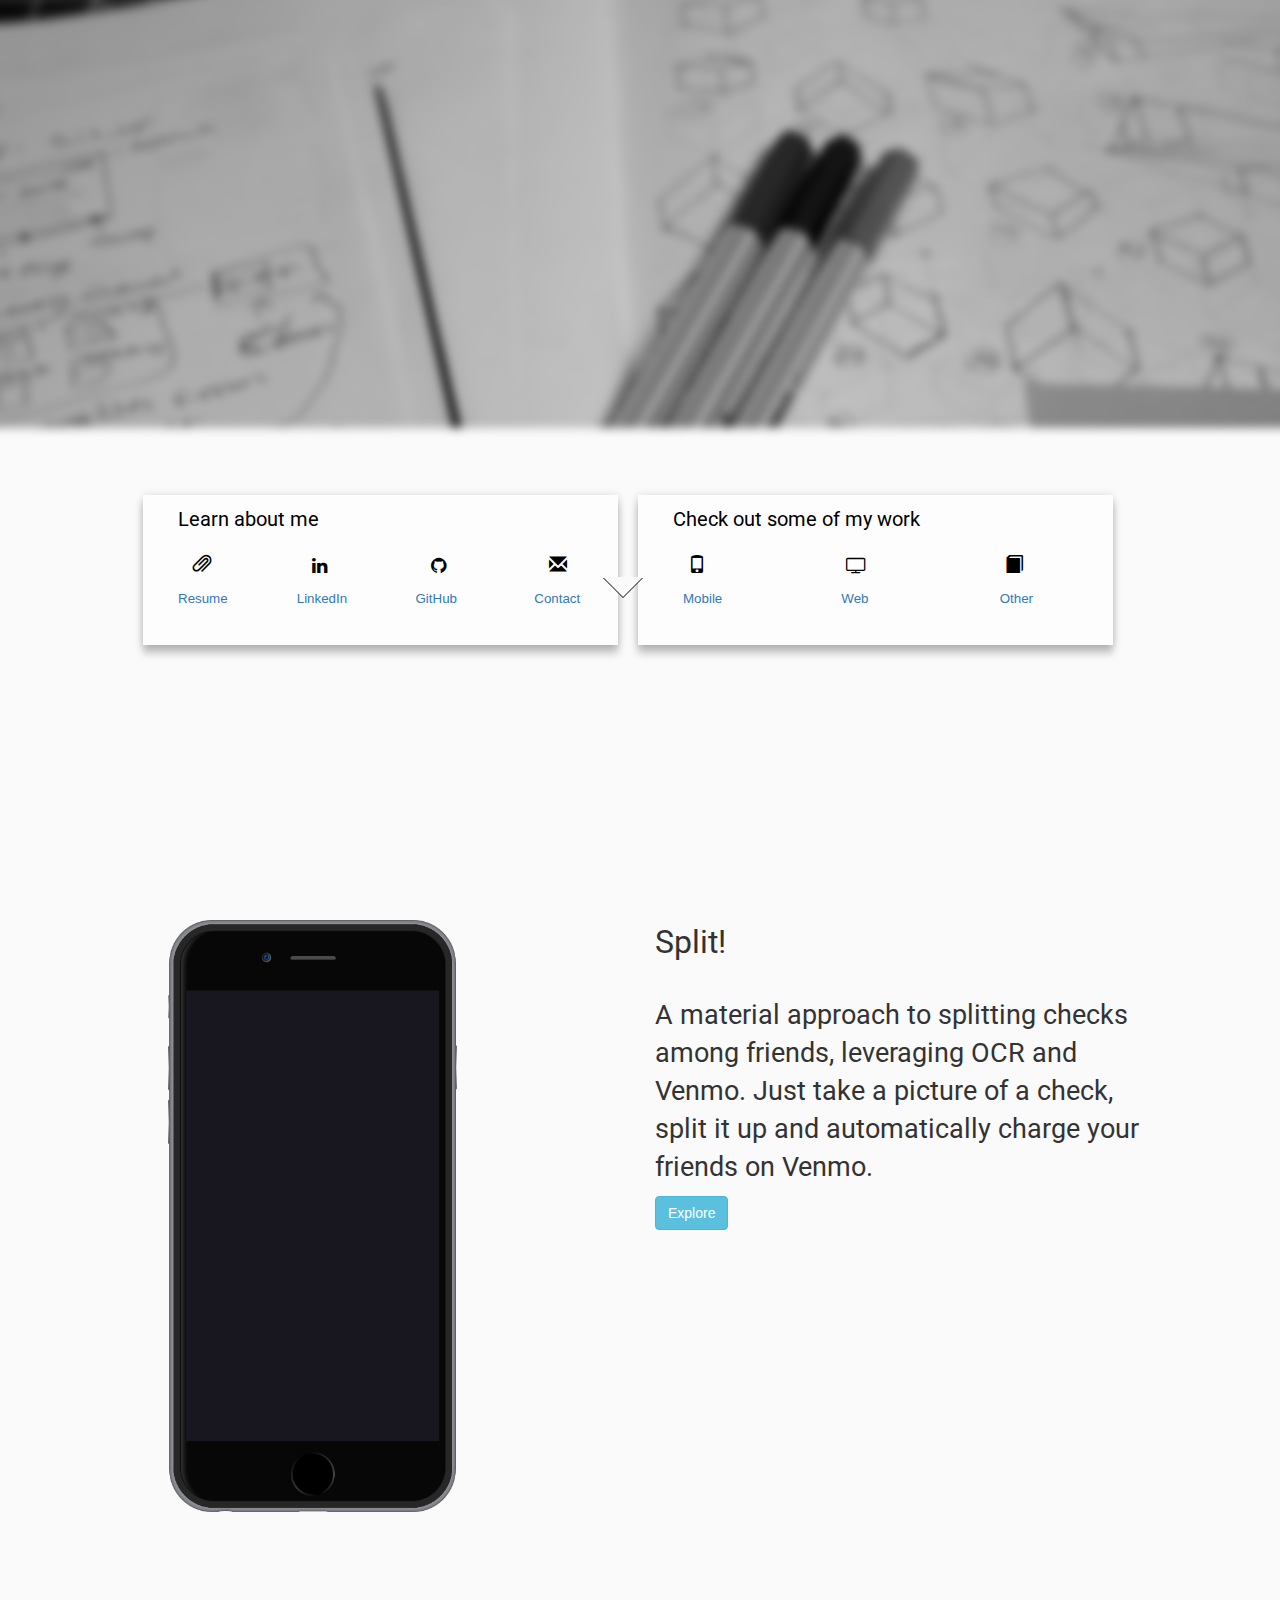
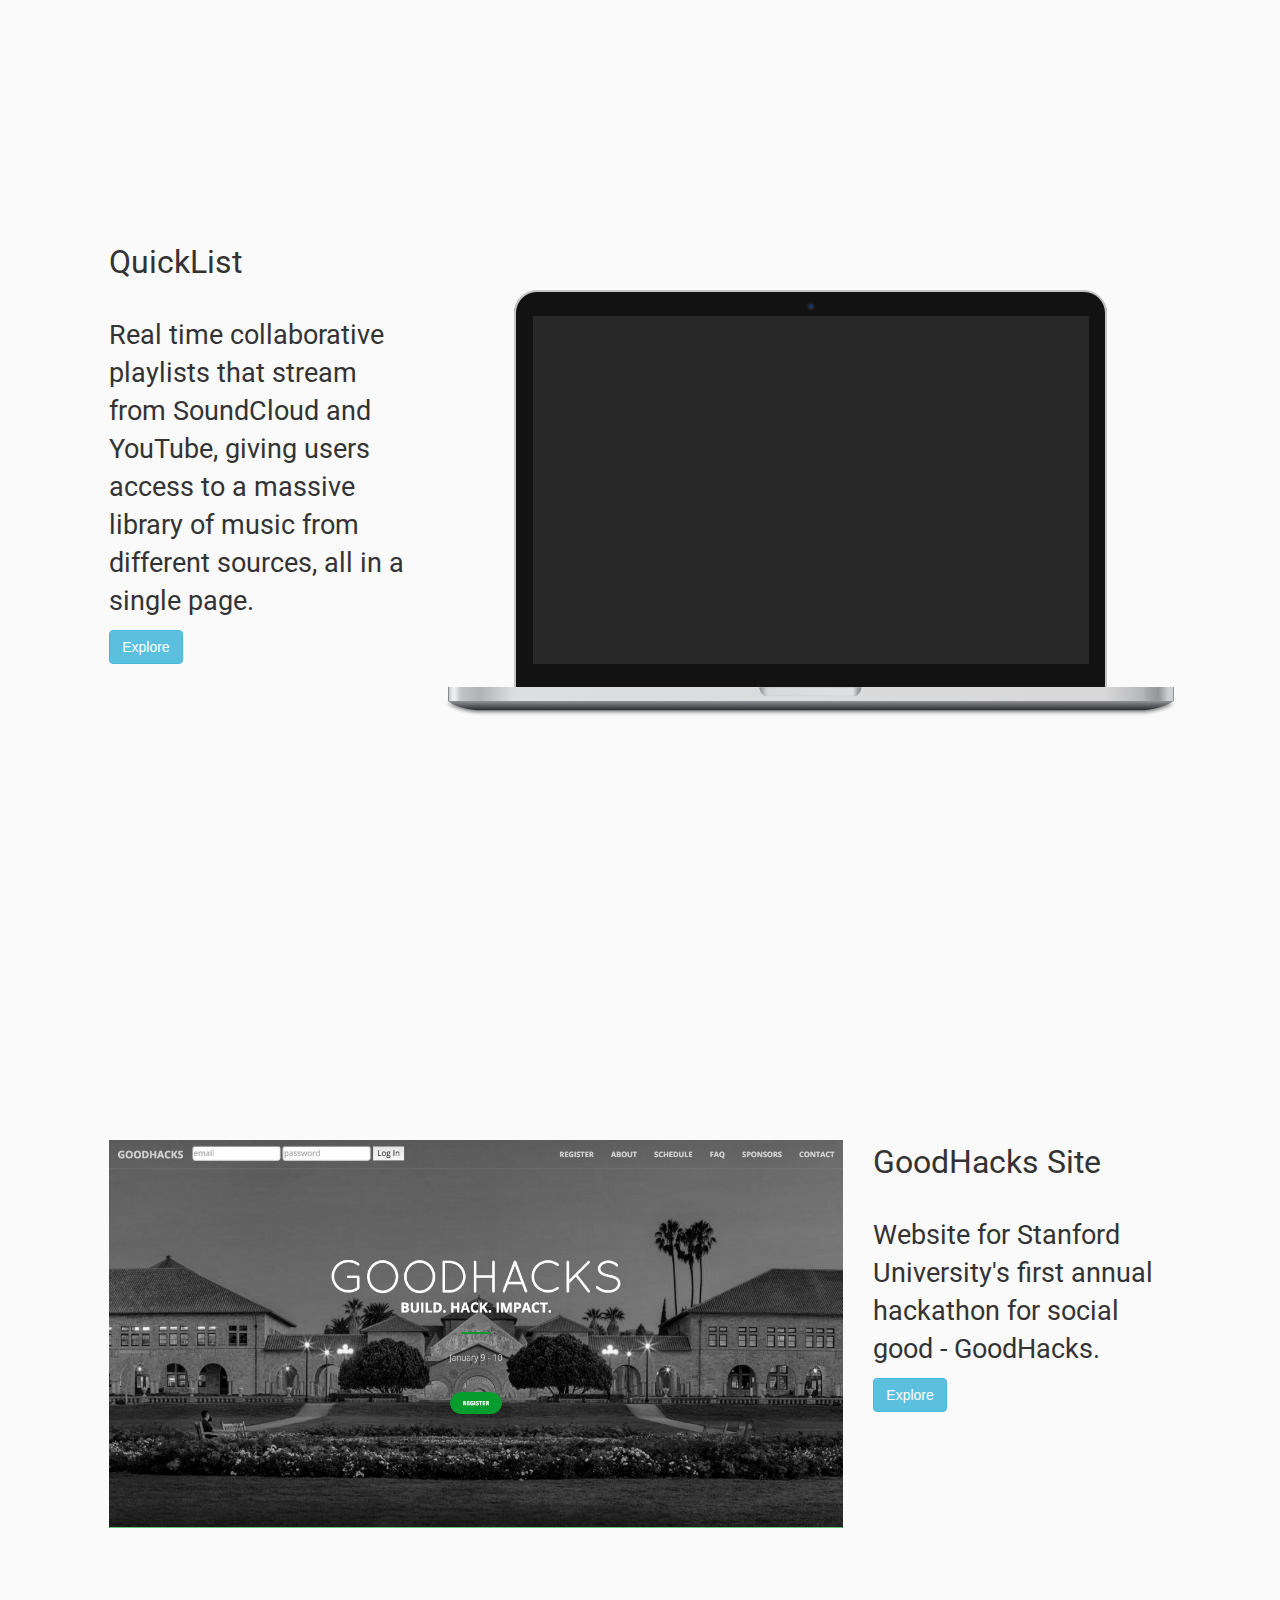
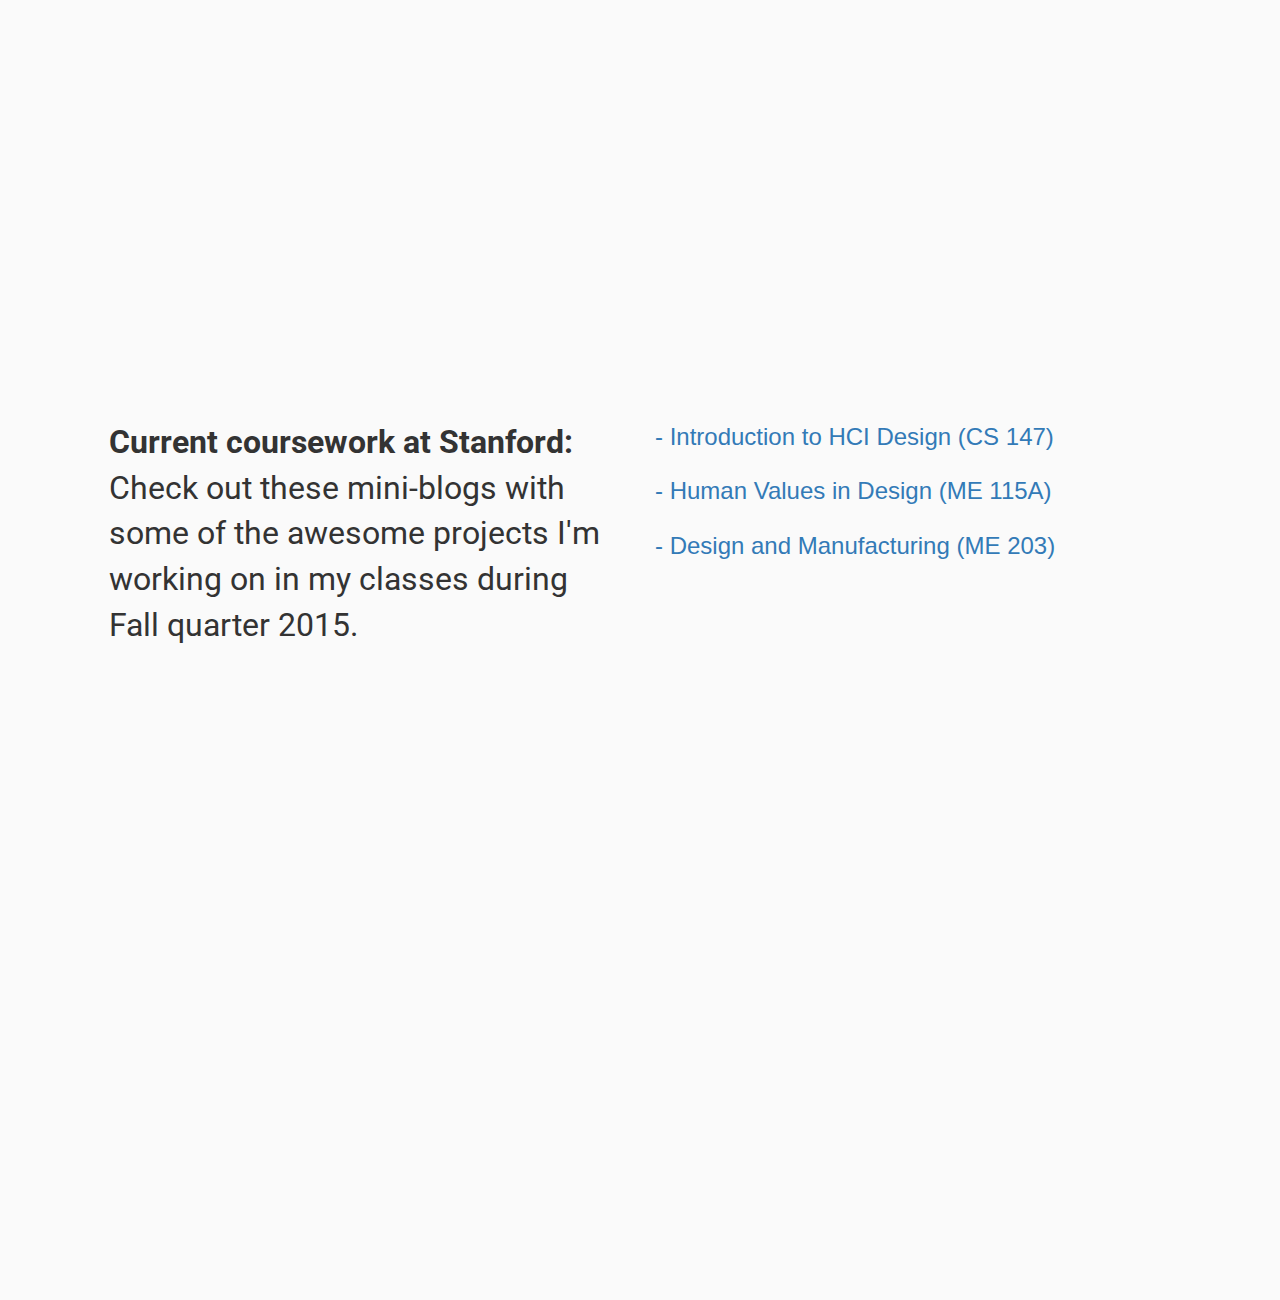
<file: index.html>
<!DOCTYPE html>
	<htmL lang="en">
		<head>
			<meta charset="utf-8">
			<meta name="viewport" content="width=device-width, initial-scale=1, user-scalable=no">
			<meta name="description" content="Personal site for designer and developer Michael Coffaro">
	    	<meta name="author" content="Michael Coffaro">

			<title>Michael Coffaro</title>

			<link rel="stylesheet" href="https://maxcdn.bootstrapcdn.com/bootstrap/3.3.5/css/bootstrap.min.css">
			<link rel="stylesheet" href="https://maxcdn.bootstrapcdn.com/font-awesome/4.4.0/css/font-awesome.min.css">
			<link rel="shortcut icon" href="http://faviconist.com/icons/4d02c5a50c1db763ee703362b9b3f767/favicon.ico" />
			<link rel="stylesheet" type="text/css" href="style.css">

			<!-- Custom Font Roboto -->
			<link href='http://fonts.googleapis.com/css?family=Roboto:100' rel='stylesheet' type='text/css'>

			<script src="https://ajax.googleapis.com/ajax/libs/jquery/1.11.3/jquery.min.js"></script>    
			<script src="typed.js"></script>
			<script src="index.js"></script>
		</head>

		<body>

			<nav>
			</nav>
			<section id="home">
				<div class="container" id="welcome-background">
					<img src="public/img/background2.png" class="img-responsive" alt="Homepage background image" id="homepage-background-image">

						<div class="col-md-6" id="welcome-typewriter-text-large">
						</div>

						<div class="col-md-12" id="welcome-typewriter-text-small">
							<p>I'm looking for opportunities where I can build elegant software through </br> Product Design, UX Engineering or Product Management.</p>
						</div>
					</img>


					<div class="container" id="homepage-ui-elements">
						<div class="col-md-5" id="homepage-material-container">
							<p id="homepage-material-container-text">Learn about me</p>
							<div class="row" id="social-icons-container">
								<div class="col-md-3" id="resume">
									<span class="glyphicon glyphicon-paperclip">
									</span>
								</div>

								<div class="col-md-3">
									<i class="fa fa-linkedin">
									</i>
								</div>

								<div class="col-md-3">
									<i class="fa fa-github">
									</i>
								</div>

								<div class="col-md-3">
									<span class="glyphicon glyphicon-envelope">
									</span>
								</div>
							</div>

							<div class="row" id="social-icons-links">
								<div class="col-md-3">
									<a href="http://www.google.com" target="_blank" style="target-new: tab;"></br>Resume</a>
								</div>

								<div class="col-md-3">
									<a href="https://www.linkedin.com/pub/michael-coffaro/90/a4/974" target="_blank" style="target-new: tab;"><br>LinkedIn</a>
								</div>

								<div class="col-md-3">
									<a href="https://github.com/mdcoffaro" target="_blank" style="target-new: tab;"></br>GitHub</a>
								</div>

								<div class="col-md-3">
									<a href="mailto:mcoffaro@stanford.edu?Subject=Hi%20there!" target="_top"></br>Contact</a>
								</div>
							</div>
						</div>

						<div class="col-md-5" id="homepage-material-container">
							<p id="homepage-material-container-text">Check out some of my work</p>
							<div class="row" id="project-icons-container">
								<div class="col-md-4">
									<span class="glyphicon glyphicon-phone"></span>
								</div>

								<div class="col-md-4">
									<i class="fa fa-television"></i>
								</div>

								<div class="col-md-4">
									<span class="glyphicon glyphicon-book"></span>
								</div>
							</div>

							<div class="row" id="project-icons-links">
								<div class="col-md-4">
									<a class="page-scroll" href="#mobile-start"></br>Mobile</a>
								</div>

								<div class="col-md-4">
									<a class="page-scroll" href="#web-start"><br>Web</a>
								</div>

								<div class="col-md-4">
									<a class="page-scroll" href="#other-start"></br>Other</a>
								</div>
							</div>
						</div>
					</div>
					<a href="#mobile-start">
						<div class="down arrow">
							<i class="Chevron">
							</i>
						</div>
					</a>
				</div>
			</section>

			<section id="mobile-start">
				<div class="row">
					</br>
					<div class="col-md-6" id="mobile-image-container">
						<img src="public/img/iPhone6.png" class="img-responsive" alt="Mobile app example #1" id="homepage-mobile-1"></img>
					</div>

					<div class="col-md-5" id="mobile-text-container">
						<p id="project-title">Split!</p>
						</br>
						<p id="project-description">A material approach to splitting checks among friends, leveraging OCR and Venmo. Just take a picture of a check, split it up and automatically charge your friends on Venmo.</p>
						 <a href="split.html" class="btn btn-info" role="button">Explore</a>
					</div>

					<div class="col-md-1">
					</div>
				</div>
			</section>

			<section id="web-start">
				<div class="row">
					<div class="col-md-1">
					</div>
					<div class="col-md-3" id="web-text-container">
						</br>
						</br>
						<p id="project-title">QuickList</p>
						</br>
						<p id="project-description">Real time collaborative playlists that stream from SoundCloud and YouTube, giving users access to a massive library of music from different sources, all in a single page.  </p>
						<a href="quicklist.html" class="btn btn-info" role="button">Explore</a>

					</div>

					<div class="col-md-8" id="web-image-container">
						<img src="public/img/macbook.png" class="img-responsive" alt="Web app example #1" id="homepage-web-1"></img>
					</div>
				</div>
			</section>

			<section id="web-2">
				<div class="row">
					<div class="col-md-1">
					</div>
					<div class="col-md-7" id="web-image-container">
						</br>
						</br>
						<img src="public/img/goodhackshome.png" class="img-responsive" alt="Web app example #2" id="homepage-web-2"></img>
					</div>
					<div class="col-md-3" id="web-text-container">
						</br>
						</br>
						<p id="project-title">GoodHacks Site</p>
						</br>
						<p id="project-description">Website for Stanford University's first annual hackathon for social good - GoodHacks. </p>
						<a href="goodhacks.html" class="btn btn-info" role="button">Explore</a>

					</div>
					<div class="col-md-1">
					</div>
				</div>
			</section>

			<section id="other-start">
				</br>
				<div class="row">
					<div class="col-md-1">
					</div>
					<div class="col-md-5">
						<p id="other-text"><strong>Current coursework at Stanford:</strong> </br> Check out these mini-blogs with some of the awesome projects I'm working on in my classes during Fall quarter 2015.</p>
					</div>
					<div class="col-md-5">
						<a id="other-link" href="cs147.html">- Introduction to HCI Design (CS 147)</a>
						</br>
						</br>
						<a id="other-link" href="me115a.html">- Human Values in Design (ME 115A)</a>
						</br>
						</br>
						<a id="other-link" href="me203.html">- Design and Manufacturing (ME 203)</a>
					</div>
					<div class="col-md-1"></div>
				</div>
			</section>		
		</body>
	</html>
</file>
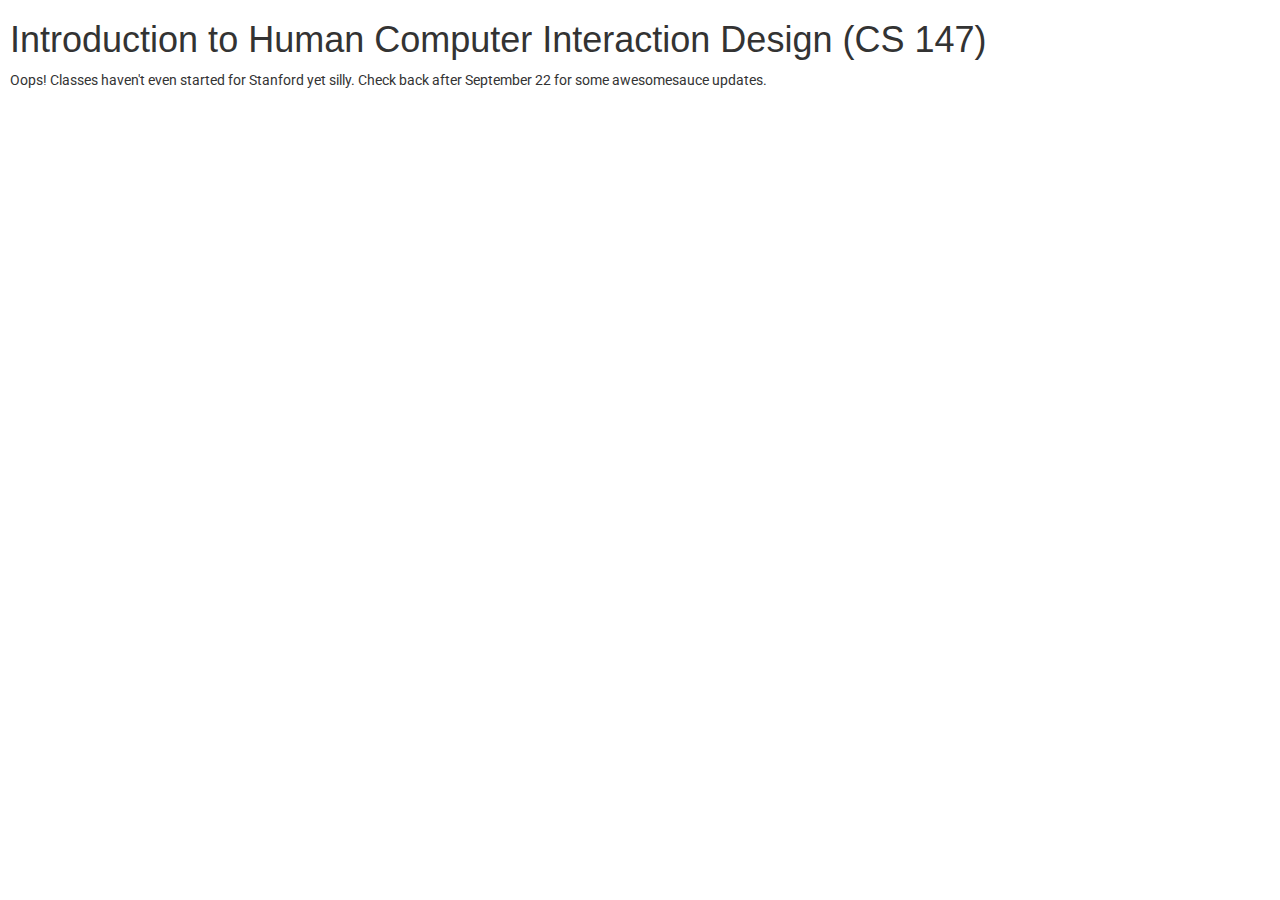
<file: cs147.html>
<!DOCTYPE html>
	<htmL lang="en">
		<head>
			<meta charset="utf-8">
			<meta name="viewport" content="width=device-width, initial-scale=1, user-scalable=no">
			<meta name="description" content="Personal blog for designer and developer Michael Coffaro in Stanford's CS147 course">
	    	<meta name="author" content="Michael Coffaro">

			<title>Michael Coffaro - CS 147</title>

			<link rel="stylesheet" href="https://maxcdn.bootstrapcdn.com/bootstrap/3.3.5/css/bootstrap.min.css">
			<link rel="stylesheet" href="https://maxcdn.bootstrapcdn.com/font-awesome/4.4.0/css/font-awesome.min.css">
			<link rel="shortcut icon" href="http://faviconist.com/icons/4d02c5a50c1db763ee703362b9b3f767/favicon.ico" />
			<link rel="stylesheet" type="text/css" href="style.css">

			<!-- Custom Font Roboto -->
			<link href='http://fonts.googleapis.com/css?family=Roboto:300' rel='stylesheet' type='text/css'>

			<script src="https://ajax.googleapis.com/ajax/libs/jquery/1.11.3/jquery.min.js"></script>
		</head>

		<body>
			<div id="center">
				<h1>Introduction to Human Computer Interaction Design (CS 147)</h1>
			</div>

			<div>
				<p id="center"> Oops! Classes haven't even started for Stanford yet silly. Check back after September 22 for some awesomesauce updates. </p>
			</div>
		</body>
	</html>
</file>
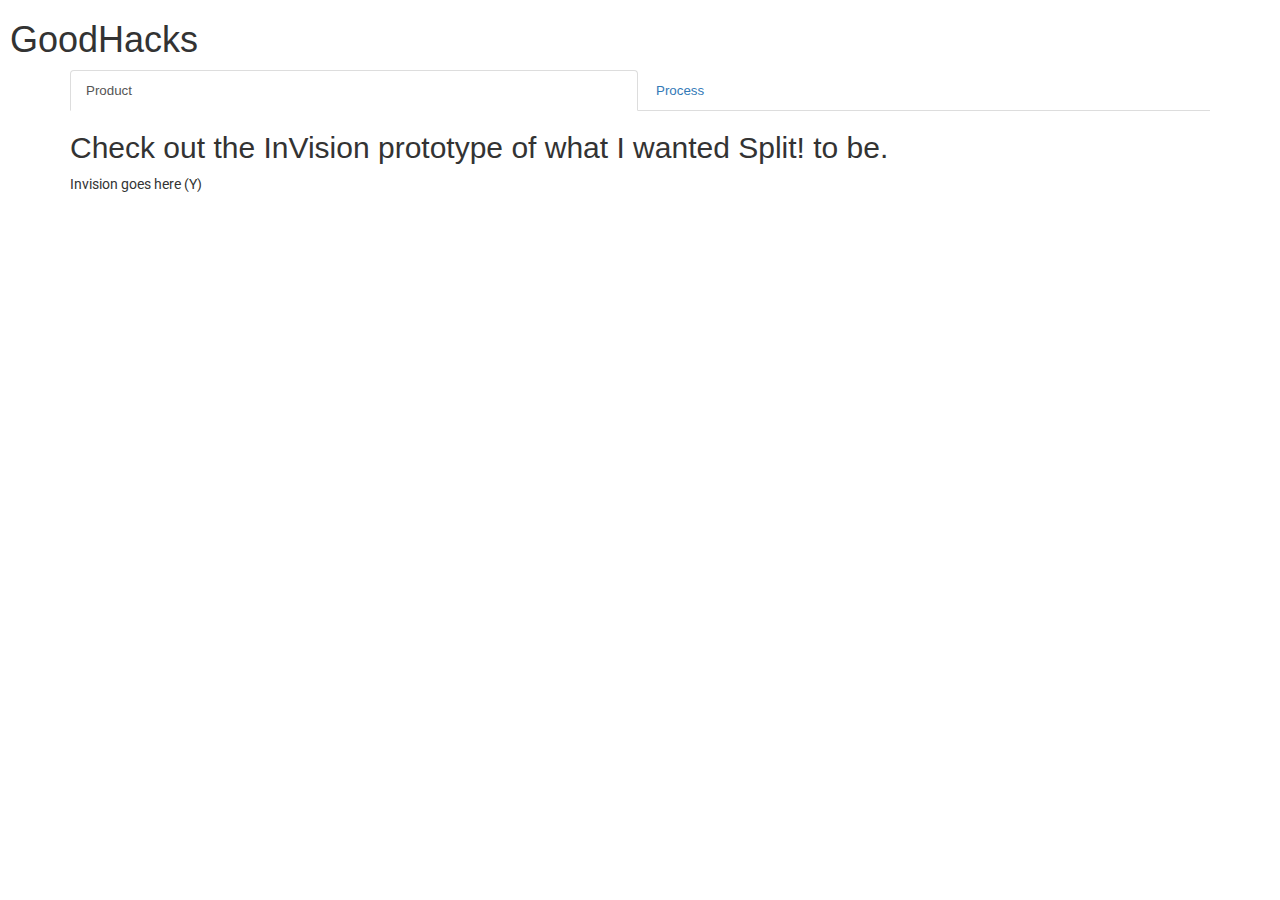
<file: goodhacks.html>
<!DOCTYPE html>
	<htmL lang="en">
		<head>
			<meta charset="utf-8">
			<meta name="viewport" content="width=device-width, initial-scale=1, user-scalable=no">
			<meta name="description" content="Personal site for designer and developer Michael Coffaro's GoodHacks web site design project">
	    	<meta name="author" content="Michael Coffaro">

			<title>Michael Coffaro - GoodHacks</title>

			<link rel="stylesheet" href="https://maxcdn.bootstrapcdn.com/bootstrap/3.3.5/css/bootstrap.min.css">
			<link rel="stylesheet" href="https://maxcdn.bootstrapcdn.com/font-awesome/4.4.0/css/font-awesome.min.css">
			<link rel="shortcut icon" href="http://faviconist.com/icons/4d02c5a50c1db763ee703362b9b3f767/favicon.ico" />
			<link rel="stylesheet" type="text/css" href="style.css">

			<!-- Custom Font Roboto -->
			<link href='http://fonts.googleapis.com/css?family=Roboto:300' rel='stylesheet' type='text/css'>

			<script src="https://ajax.googleapis.com/ajax/libs/jquery/1.11.3/jquery.min.js"></script>
			<script src="http://maxcdn.bootstrapcdn.com/bootstrap/3.3.5/js/bootstrap.min.js"></script>
		</head>

		<body>
			<h1 id="center">GoodHacks</h1>
			<div class="container">
				<ul class="nav nav-tabs" id="project-details-menu">
					<li class="active" id="half-width"><a data-toggle="tab" href="#product">Product</a></li>
				    <li id="half-width"><a data-toggle="tab" href="#process">Process</a></li>
				</ul>

				<div class="tab-content">
				    <div id="product" class="tab-pane fade in active">
				        <h2>Check out the InVision prototype of what I wanted Split! to be.</h2>
				        <p>Invision goes here (Y)</p>
				    </div>
				    <div id="process" class="tab-pane fade">
				    	<h2> A (Brief) Introduction to Objective-C and the Iterative Nature of Design </h2>
				        <div class="row">
				        	<div class="col-md-4">
				        		<h3>The Idea</h3>
				        	</div>
				        	<div class="col-md-8">
				        		<p>While out to dinner several times during Summer 2014, I thought a lot about how annoying splitting checks among friends can be. I had just started using <a href="https://venmo.com/" target="_blank" style="target-new: tab;"> Venmo </a> and <strong>saw an opportunity to make the process of splitting a check way easier. </strong> My friend and roommate at the time Gary and I decided to try our hand at learning Objective-C and building out our idea.</p>
				        	</div>
				        </div>

				        <div class="row">
				        	<div class="col-md-4">
				        		<h3>Iterative Design</h3>
				        	</div>
				        	<div class="col-md-8">
				        		<div>
				        			<p>It needed to be fast, simple and clutter free. Early drawings of Split! introduced me to some of the challenges that come along with mobile: lworking with very little screen real estate and while needing to communicate a lot of information, reduced context, relying on gestures and a plethora of other considerations.</p>
				        		</div>
				        		<p>an image goes here :^)</p>
				        		<div>
				        			<p>Learning Objective-C was a cool experience, and I wanted to make sure that all of the interactions were smooth and made sense before putting effort into the aesthetic. Eventually my head was moving faster than I could code, and I started putting together mocks using Sketch and InVision so I could more quickly iterate and figure out how to build the best experience for Split!</p>
				        		</div>
				        		<p>another image goes here :^^)</p>
				        		<div>
				        			<p>After several iterations, I felt that I had designed an experience that let users effortlessly break down checks, split them up and clearly understand all of the information associated with the participants and payments in each transaction. I designed support for OCR and Venmo integration and was very happy with the finished prototype -- it felt like a product that could offer a delightful experience when I needed it, serve it's purpose and be out of the way in a flash.</p>
				        		</div>
				        	</div>
				        </div>

						<div class="row">
				        	<div class="col-md-4">
				        		<h3>Takeaways</h3>
				        	</div>
				        	<div class="col-md-8">
				        		<p>Although we never really put time into building a production-ready version of Split! once school started it was a great design exercise for me that summer as I was just beginning my adventure into the Product Design major at Stanford. I learned a lot about how iterative of a process design is, some Objective-C and most importantly to always focus on the end user. I'm hoping to actually turn this design into a function app in Swift when I take CS193P (iPhone Application Programming) during Winter 2016. </p>
				        	</div>
				        </div>				        
				    </div>
				</div>
			</div>
		</body>
	</html>
</file>
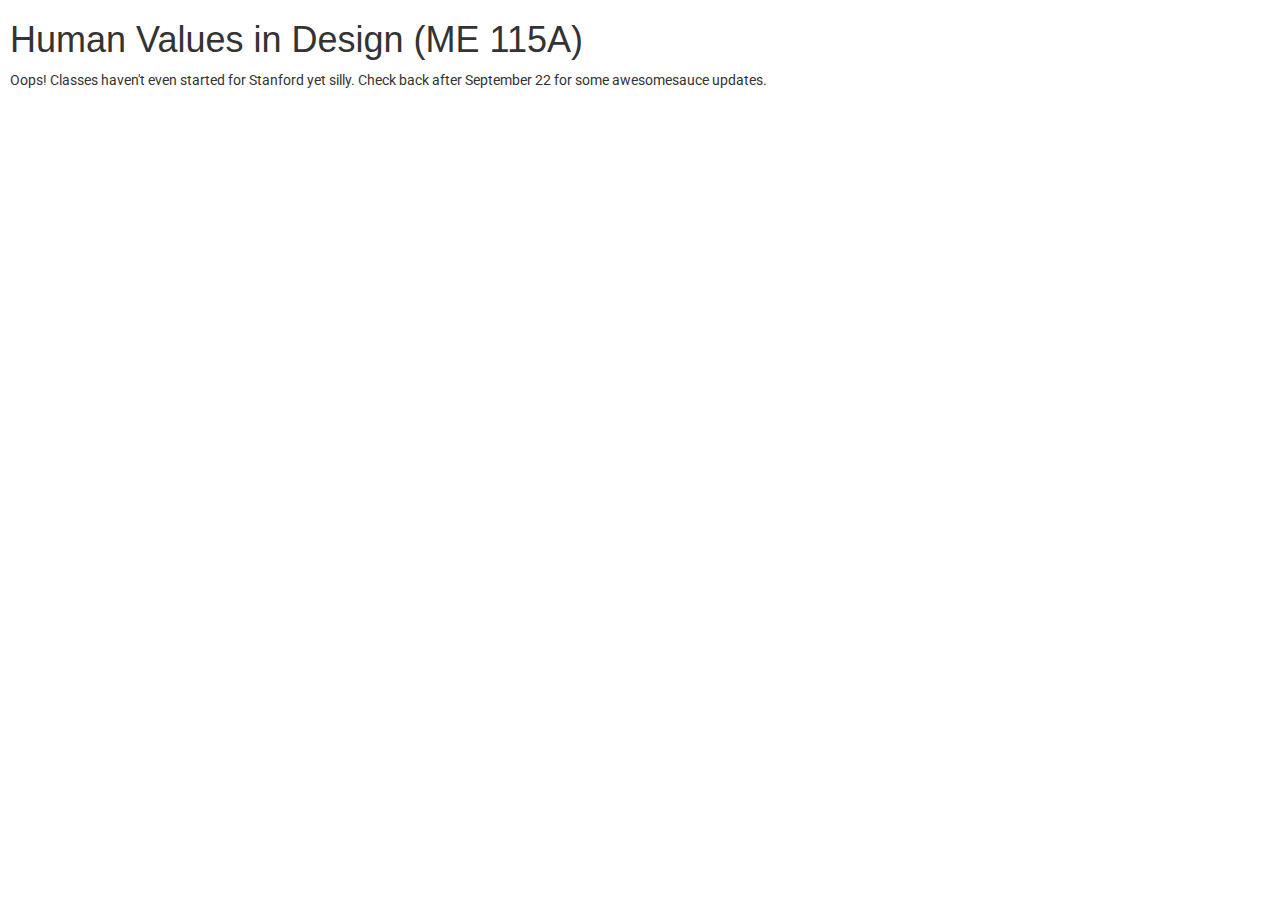
<file: me115a.html>
<!DOCTYPE html>
	<htmL lang="en">
		<head>
			<meta charset="utf-8">
			<meta name="viewport" content="width=device-width, initial-scale=1, user-scalable=no">
			<meta name="description" content="Personal blog for designer and developer Michael Coffaro in Stanford's ME115A course">
	    	<meta name="author" content="Michael Coffaro">

			<title>Michael Coffaro - ME 115A</title>

			<link rel="stylesheet" href="https://maxcdn.bootstrapcdn.com/bootstrap/3.3.5/css/bootstrap.min.css">
			<link rel="stylesheet" href="https://maxcdn.bootstrapcdn.com/font-awesome/4.4.0/css/font-awesome.min.css">
			<link rel="shortcut icon" href="http://faviconist.com/icons/4d02c5a50c1db763ee703362b9b3f767/favicon.ico" />
			<link rel="stylesheet" type="text/css" href="style.css">

			<!-- Custom Font Roboto -->
			<link href='http://fonts.googleapis.com/css?family=Roboto:300' rel='stylesheet' type='text/css'>

			<script src="https://ajax.googleapis.com/ajax/libs/jquery/1.11.3/jquery.min.js"></script>
		</head>

		<body>
			<div id="center">
				<h1>Human Values in Design (ME 115A)</h1>
			</div>

			<div>
				<p id="center"> Oops! Classes haven't even started for Stanford yet silly. Check back after September 22 for some awesomesauce updates. </p>
			</div>
		</body>
		</body>
	</html>
</file>
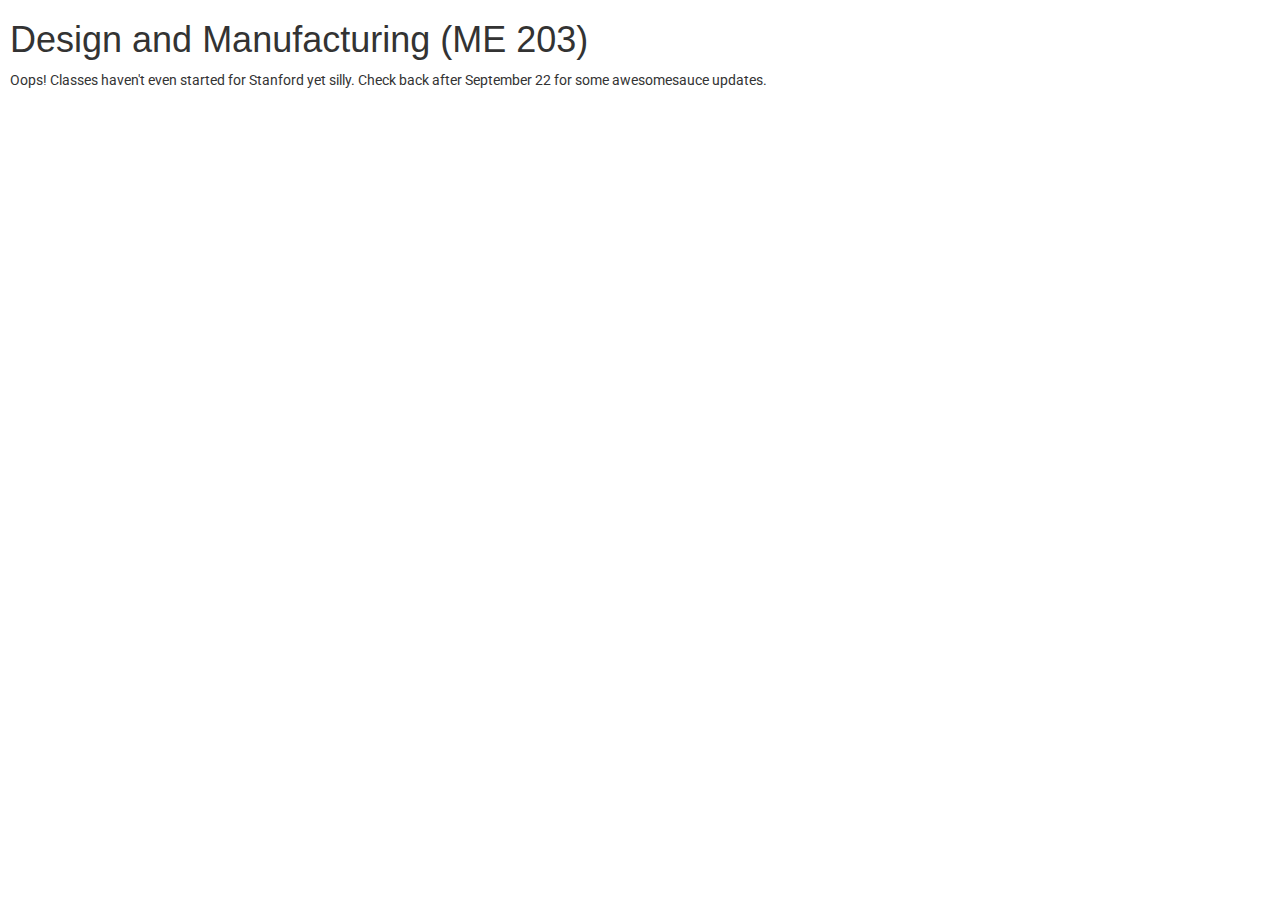
<file: me203.html>
<!DOCTYPE html>
	<htmL lang="en">
		<head>
			<meta charset="utf-8">
			<meta name="viewport" content="width=device-width, initial-scale=1, user-scalable=no">
			<meta name="description" content="Personal blog for designer and developer Michael Coffaro in Stanford's ME203 course">
	    	<meta name="author" content="Michael Coffaro">

			<title>Michael Coffaro - ME 203</title>

			<link rel="stylesheet" href="https://maxcdn.bootstrapcdn.com/bootstrap/3.3.5/css/bootstrap.min.css">
			<link rel="stylesheet" href="https://maxcdn.bootstrapcdn.com/font-awesome/4.4.0/css/font-awesome.min.css">
			<link rel="shortcut icon" href="http://faviconist.com/icons/4d02c5a50c1db763ee703362b9b3f767/favicon.ico" />
			<link rel="stylesheet" type="text/css" href="style.css">

			<!-- Custom Font Roboto -->
			<link href='http://fonts.googleapis.com/css?family=Roboto:300' rel='stylesheet' type='text/css'>

			<script src="https://ajax.googleapis.com/ajax/libs/jquery/1.11.3/jquery.min.js"></script>
		</head>

		<body>
			<div id="center">
				<h1>Design and Manufacturing (ME 203)</h1>
			</div>

			<div>
				<p id="center"> Oops! Classes haven't even started for Stanford yet silly. Check back after September 22 for some awesomesauce updates. </p>
			</div>
		</body>
	</html>
</file>
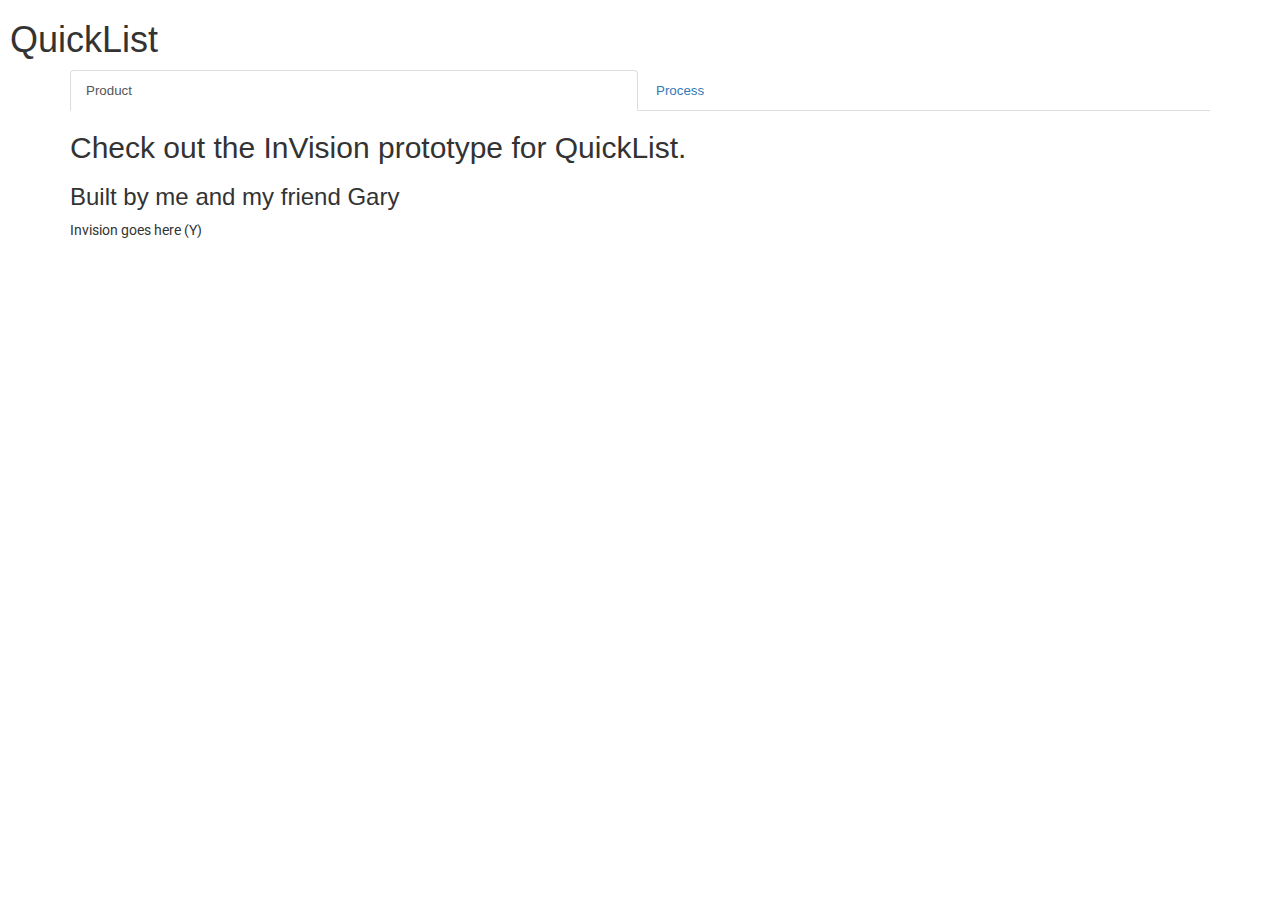
<file: quicklist.html>
<!DOCTYPE html>
	<htmL lang="en">
		<head>
			<meta charset="utf-8">
			<meta name="viewport" content="width=device-width, initial-scale=1, user-scalable=no">
			<meta name="description" content="Personal site for designer and developer Michael Coffaro's QuickList web app design project">
	    	<meta name="author" content="Michael Coffaro">

			<title>Michael Coffaro - QuickList</title>

			<link rel="stylesheet" href="https://maxcdn.bootstrapcdn.com/bootstrap/3.3.5/css/bootstrap.min.css">
			<link rel="stylesheet" href="https://maxcdn.bootstrapcdn.com/font-awesome/4.4.0/css/font-awesome.min.css">
			<link rel="shortcut icon" href="http://faviconist.com/icons/4d02c5a50c1db763ee703362b9b3f767/favicon.ico" />
			<link rel="stylesheet" type="text/css" href="style.css">

			<!-- Custom Font Roboto -->
			<link href='http://fonts.googleapis.com/css?family=Roboto:300' rel='stylesheet' type='text/css'>

			<script src="https://ajax.googleapis.com/ajax/libs/jquery/1.11.3/jquery.min.js"></script>
			<script src="http://maxcdn.bootstrapcdn.com/bootstrap/3.3.5/js/bootstrap.min.js"></script>
		</head>

		<body>
			<h1 id="center">QuickList</h1>
			<div class="container">
				<ul class="nav nav-tabs" id="project-details-menu">
					<li class="active" id="half-width"><a data-toggle="tab" href="#product">Product</a></li>
				    <li id="half-width"><a data-toggle="tab" href="#process">Process</a></li>
				</ul>

				<div class="tab-content">
				    <div id="product" class="tab-pane fade in active">
				        <h2>Check out the InVision prototype for QuickList.</h2>
				        <h3> Built by me and my friend Gary </h3>
				        <p>Invision goes here (Y)</p>
				    </div>
				    <div id="process" class="tab-pane fade">
				    	<h2> Empathy, Vulnerability and Feedback in Product Design </h2>
				        <div class="row">
				        	<div class="col-md-4">
				        		<h3>The Idea</h3>
				        	</div>
				        	<div class="col-md-8">
				        		<p>I'm a music junkie. I've had been using Spotify for a long time, but Fall and Winter of my Sophomore year I got really in to SoundCloud. The content was radically different from any other streaming source, and the social-ish aspects of it were really appealing to me as I started exploring new genres of music. However, this presented a problem. <strong> Constantly swithcing back and forth between Spotify, YouTube and SoundCloud to hear different content was really impractical. </strong> Whenever friends would come over and recommend songs, I'd always awkwardly pick the wrong streaming service and just not be able to find the music. From this, the idea of one central single page application that aggregated music from a variety of streaming services was born, and I called it QitUp (Queue it up).</p>
				        	</div>
				        </div>

				        <div class="row">
				        	<div class="col-md-4">
				        		<h3>Iterative Design</h3>
				        	</div>
				        	<div class="col-md-8">
				        		<div>
				        			<p>I started with the simplest design possible. An omni-search bar that supported instant search over SoundCloud and YouTube (the Spotify API has some licensing issues so we ditched that pretty early on), and a queue of songs with player controls. See the very first mock I made for QitUp below (and notice the horrible font choice!). </p>

				        			</br>

				        			<img src="public/img/qitupmock.png" class="img-responsive" alt="QitUp original mock" id="project-detail-image">

				        			</br>

				        			<p>I got the version (pictured below) up and running pretty quickly, and fell in love with the frosted album art aesthetic. After lots of chats with @Gary about n order to provide an amazing experience, QitUp needed a more fully featured design (and a new name).</p>

				        			</br>

				        			<img src="public/img/qitupreal.png" class="img-responsive" alt="QitUp original real screenshot" id="project-detail-image">
				        			<p> Gotta love Kygo </p>

				        			</br>
				        		</div>
				        		<div>
				        			<p>Learning Objective-C was a cool experience, and I wanted to make sure that all of the interactions were smooth and made sense before putting effort into the aesthetic. Eventually my head was moving faster than I could code, and I started putting together mocks using Sketch and InVision so I could more quickly iterate and figure out how to build the best experience for Split!</p>
				        		</div>
				        		<p>another image goes here :^^)</p>
				        		<div>
				        			<p>After several iterations, I felt that I had designed an experience that let users effortlessly break down checks, split them up and clearly understand all of the information associated with the participants and payments in each transaction. I designed support for OCR and Venmo integration and was very happy with the finished prototype -- it felt like a product that could offer a delightful experience when I needed it, serve it's purpose and be out of the way in a flash.</p>
				        		</div>
				        	</div>
				        </div>

						<div class="row">
				        	<div class="col-md-4">
				        		<h3>Takeaways</h3>
				        	</div>
				        	<div class="col-md-8">
				        		<p>Although we never really put time into building a production-ready version of Split! once school started it was a great design exercise for me that summer as I was just beginning my adventure into the Product Design major at Stanford. I learned a lot about how iterative of a process design is, some Objective-C and most importantly to always focus on the end user. I'm hoping to actually turn this design into a function app in Swift when I take CS193P (iPhone Application Programming) during Winter 2016. </p>
				        	</div>
				        </div>				        
				    </div>
				</div>
			</div>
		</body>
	</html>
</file>
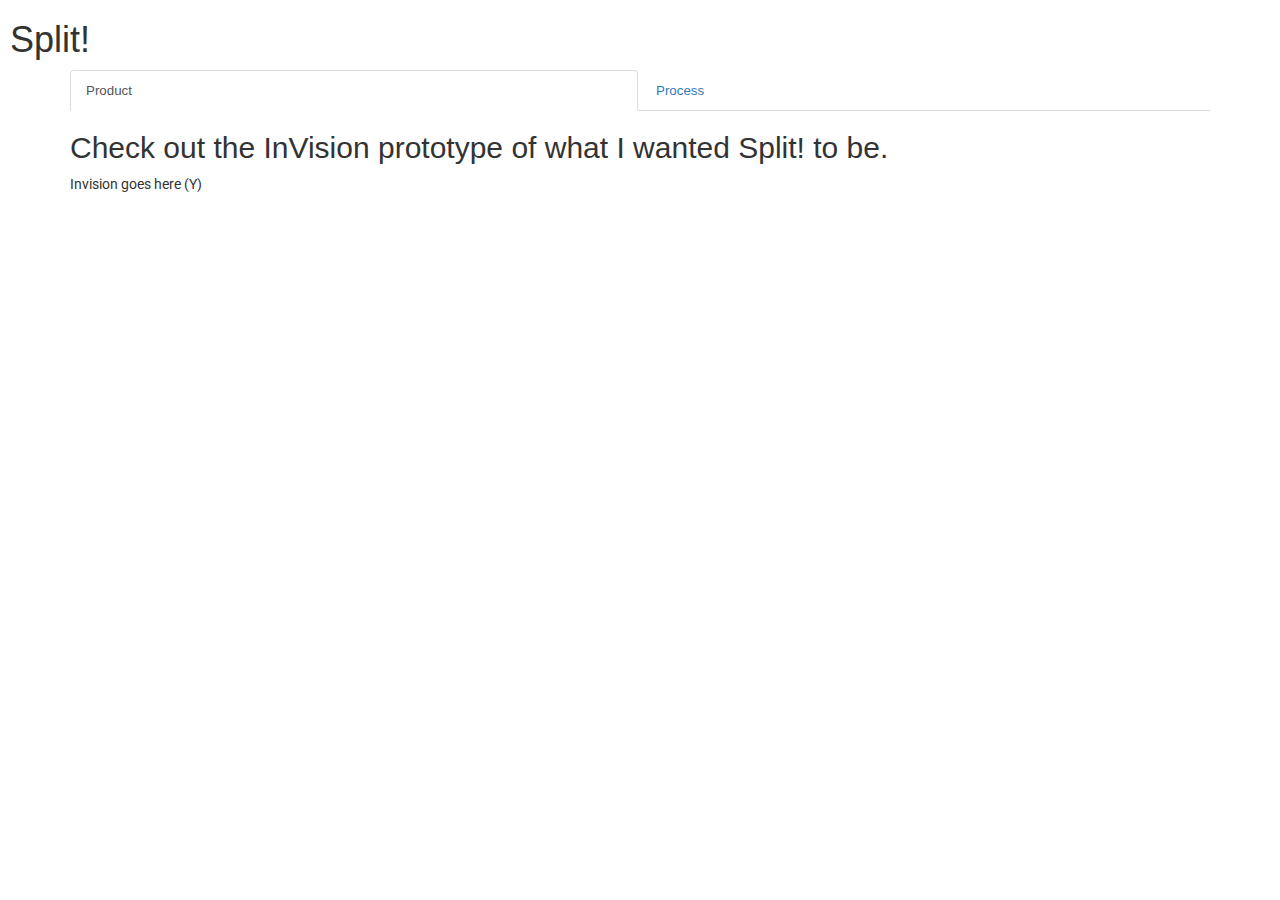
<file: split.html>
<!DOCTYPE html>
	<htmL lang="en">
		<head>
			<meta charset="utf-8">
			<meta name="viewport" content="width=device-width, initial-scale=1, user-scalable=no">
			<meta name="description" content="Personal site for designer and developer Michael Coffaro's Split! mobile app design project">
	    	<meta name="author" content="Michael Coffaro">

			<title>Michael Coffaro - Split!</title>

			<link rel="stylesheet" href="https://maxcdn.bootstrapcdn.com/bootstrap/3.3.5/css/bootstrap.min.css">
			<link rel="stylesheet" href="https://maxcdn.bootstrapcdn.com/font-awesome/4.4.0/css/font-awesome.min.css">
			<link rel="shortcut icon" href="http://faviconist.com/icons/4d02c5a50c1db763ee703362b9b3f767/favicon.ico" />
			<link rel="stylesheet" type="text/css" href="style.css">

			<!-- Custom Font Roboto -->
			<link href='http://fonts.googleapis.com/css?family=Roboto:300' rel='stylesheet' type='text/css'>

			<script src="https://ajax.googleapis.com/ajax/libs/jquery/1.11.3/jquery.min.js"></script>
			<script src="http://maxcdn.bootstrapcdn.com/bootstrap/3.3.5/js/bootstrap.min.js"></script>
		</head>

		<body>
			<h1 id="center">Split!</h1>
			<div class="container">
				<ul class="nav nav-tabs" id="project-details-menu">
					<li class="active" id="half-width"><a data-toggle="tab" href="#product">Product</a></li>
				    <li id="half-width"><a data-toggle="tab" href="#process">Process</a></li>
				</ul>

				<div class="tab-content">
				    <div id="product" class="tab-pane fade in active">
				        <h2>Check out the InVision prototype of what I wanted Split! to be.</h2>
				        <p>Invision goes here (Y)</p>
				    </div>
				    <div id="process" class="tab-pane fade">
				    	<h2> A (Brief) Introduction to Objective-C and the Iterative Nature of Design </h2>
				        <div class="row">
				        	<div class="col-md-4">
				        		<h3>The Idea</h3>
				        	</div>
				        	<div class="col-md-8">
				        		<p>While out to dinner several times during Summer 2014, I thought a lot about how annoying splitting checks among friends can be. I had just started using <a href="https://venmo.com/" target="_blank" style="target-new: tab;"> Venmo </a> and <strong>saw an opportunity to make the process of splitting a check way easier. </strong> My friend and roommate at the time Gary and I decided to try our hand at learning Objective-C and building out our idea.</p>
				        	</div>
				        </div>

				        <div class="row">
				        	<div class="col-md-4">
				        		<h3>Iterative Design</h3>
				        	</div>
				        	<div class="col-md-8">
				        		<div>
				        			<p>It needed to be fast, simple and clutter free. Early drawings of Split! introduced me to some of the challenges that come along with mobile: lworking with very little screen real estate and while needing to communicate a lot of information, reduced context, relying on gestures and a plethora of other considerations.</p>
				        		</div>
				        		<p>an image goes here :^)</p>
				        		<div>
				        			<p>Learning Objective-C was a cool experience, and I wanted to make sure that all of the interactions were smooth and made sense before putting effort into the aesthetic. Eventually my head was moving faster than I could code, and I started putting together mocks using Sketch and InVision so I could more quickly iterate and figure out how to build the best experience for Split!</p>
				        		</div>
				        		<p>another image goes here :^^)</p>
				        		<div>
				        			<p>After several iterations, I felt that I had designed an experience that let users effortlessly break down checks, split them up and clearly understand all of the information associated with the participants and payments in each transaction. I designed support for OCR and Venmo integration and was very happy with the finished prototype -- it felt like a product that could offer a delightful experience when I needed it, serve it's purpose and be out of the way in a flash.</p>
				        		</div>
				        	</div>
				        </div>

						<div class="row">
				        	<div class="col-md-4">
				        		<h3>Takeaways</h3>
				        	</div>
				        	<div class="col-md-8">
				        		<p>Although we never really put time into building a production-ready version of Split! once school started it was a great design exercise for me that summer as I was just beginning my adventure into the Product Design major at Stanford. I learned a lot about how iterative of a process design is, some Objective-C and most importantly to always focus on the end user. I'm hoping to actually turn this design into a function app in Swift when I take CS193P (iPhone Application Programming) during Winter 2016. </p>
				        	</div>
				        </div>				        
				    </div>
				</div>
			</div>
		</body>
	</html>
</file>
<file: style.css>
#welcome-background-screen {
	background-color: #FFF;
	position: absolute;
	top: 0;
	left: 0;
	height: 100vh;
	width: 100vw;
}

#welcome-background {
    background-color: #fafafa;
    color: #FFF;
    height: 100%;
    width: 100%;
    position: absolute;
    top: -100%;

    transition: top 0.5s;
    -moz-transition: top 0.5s;
    -webkit-transition: top 0.5s;
    -o-transition: top 0.5s;
}

#welcome-background.visible {
    top: 0px;
}

#homepage-background-image {
	max-width: 110%;
	width: 110vw;
	height: auto;

	margin-left: -5%;
    margin-right: -5%;
    margin-top: -1%;

	filter: blur(5px);
  	-webkit-filter: blur(5px);
}

#welcome-typewriter-text-large {
	position: absolute;
	left: 10vw;
	top: 10vh;
	font-size: 32px;
	font-weight: 100 ;
	/*margin-top: -30px;
	margin-left: -91px;
	width: 100%;
	height: 100%;*/
}

#welcome-typewriter-text-small {
	position: absolute;
	left: 10vw;
	top: -100vh;
	font-size: 18px;
	transition: top 0.5s;
    -moz-transition: top 0.5s;
    -webkit-transition: top 0.5s;
    -o-transition: top 0.5s;
}

#welcome-typewriter-text-small.visible {
	top: 25vh;
}

#homepage-ui-elements {
	position: absolute;
	left: 10vw;
	top: 55vh;
	font-size: 18px;
}


#homepage-material-container {
	background: #FDFDFD;
	color: black;
	position: relative;
	height: 150px;
	margin-right: 20px;
	margin-left: 0px;
	box-shadow: 0px 0px 8px 0px rgba(0,0,0,0.12), 0px 8px 8px 0px rgba(0,0,0,0.24);
}

#homepage-material-container-text {
	position: relative;
	top: 10px;
	left: 20px;
	font-size: 20px;
}

#social-icons-container{
	position: relative;
	top: 20px;
	left: 35px;
}

#social-icons-links{
	position: relative;
	left: 20px;
}

#project-icons-container{
	position: relative;
	top: 20px;
	left: 35px;
}

#project-icons-links{
	position: relative;
	left: 30px;
}

.Chevron{
    position:relative;
    display:block;
    height: 50px;
    left: 47%;
    margin-top: 150px;
}
.Chevron:before,
.Chevron:after{
    position:absolute;
    display:block;
    content:"";
    border:20px solid transparent;
}
.Chevron:before{
    top:0;
    border-top-color:#000000;
}
.Chevron:after{
    top:-1px;
    border-top-color:#fafafa;
}

#homepage-mobile-1{
	display: block;
	margin: auto;
	position: relative;
	height: 600px;
}

#project-title{
	font-size: 24pt;
}

#project-description{
	font-size: 20pt;
}

#other-text{
	font-size: 24pt;
}

#other-link{
	font-size: 18pt;
}

#web-image-container{
	max-width: 1000px;
}

#half-width{
	width: 50%;
}

#center{
	margin-left: 10px;
}

#project-details-menu{
	margin-bottom: 20px;
}

#project-detail-image{
	max-height: 250px;
}

h1{
	font-weight: 100;
}

p{
	font-family: "Roboto", sans-serif;
}

a{
	font-size: 10pt;
}

section {
    display: table;
    width: 100vw;
    height: 100vh;
    background-color: #fafafa;
}
</file>
